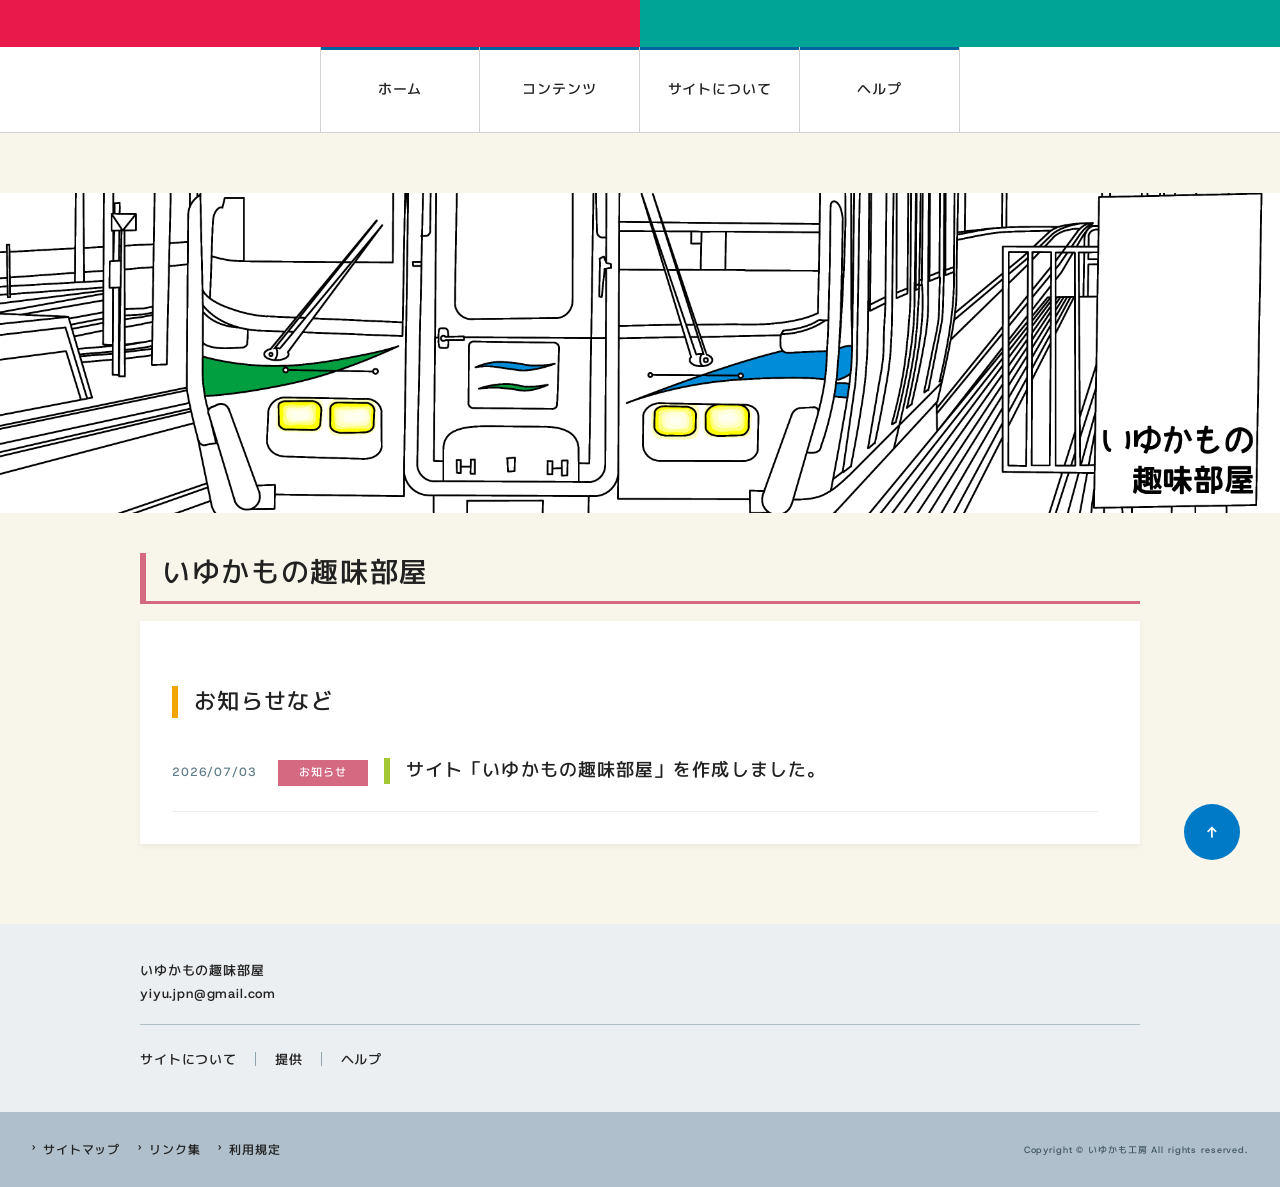
<file: index-NiShitaiYatsu.html>
<!DOCTYPE html>
<html lang="ja">
<head>
  <meta http-equiv="Content-Type" content="text/html;charset=utf-8" />
  <meta http-equiv="Content-Style-Type" content="text/css" />
  <meta http-equiv="Content-Script-Type" content="text/javascript" />
  <meta name="viewport" content="width=device-width, initial-scale=1.0">
  <meta name="author" content="" />
  <meta name="description" content="" />
  <meta name="keywords" content="" />
  <link rel="icon" type="image/png" href="https://yiyu-kamo.github.io/assets/img/icon.png">
  <title>いゆかもの趣味部屋</title>
  <link rel="stylesheet" href="https://yiyu-kamo.github.io/assets/css/style.css" type="text/css">
  </head>
  <body>
  <div id="container">
    <header id="header">
      <div class="header-top">
        <div class="catchcopy-left"></div>
        <div class="catchcopy-right"></div>
      </div>
      <div class="header-bottom">
        <div class="box">
          <ul class="gnav">
            <li><a href="https://yiyu-kamo.github.io/">ホーム</a></li>
            <li><a href="https://yiyu-kamo.github.io/contents/">コンテンツ</a></li>
            <li><a href="https://yiyu-kamo.github.io/about/">サイトについて</a></li>
            <li><a href="https://yiyu-kamo.github.io/help/">ヘルプ</a></li>
          </ul>
        </div>
      </div>
    </header>
    <main id="main">
      <div class="main-visual">
        <img src="https://yiyu-kamo.github.io/assets/img/thumbnails_withtext.png" alt="">
      </div>
      <div class="box">
        <h1>いゆかもの趣味部屋</h1>
        <!--
        <div class="breadcrumb">
          <ol>
            <li><a href="https://yiyu-kamo.github.io/">ホーム</a></li>
            <li><a href="https://yiyu-kamo.github.io/">中間ページ</a></li>
            <li><span>現在のページ</span></li>
          </ol>
        </div>
        <nav class="subnav">
          <ul>
            <li><a href="#" style="background-color: #007ac6; color: #ffffff; border-bottom: 3px solid #00649f;">サブナビ1（現在地）</a></li>
            <li><a href="#" style="background-color: #ffffff; color: #007ac6; border-bottom: 3px solid #00649f;">サブナビ2</a></li>
            <li><a href="#" style="background-color: #ffffff; color: #007ac6; border-bottom: 3px solid #00649f;">サブナビ3</a></li>
            <li><a href="#" style="background-color: #ffffff; color: #007ac6; border-bottom: 3px solid #00649f;">サブナビ4</a></li>
          </ul>
        </nav>
        <div class="scroll-nav">
          <ul>
            <li><a href="#s01">項目1</a></li>
            <li><a href="#s02">項目2</a></li>
            <li><a href="#s03">項目3</a></li>
            <li><a href="#s04">項目4</a></li>
            <li><a href="#s05">項目5</a></li>
          </ul>
        </div>
        -->
        <section class="home-news">
          <h2 class="title">お知らせなど</h2>
          <div class="home-news-list">
            <ul>
              <!-- 
              <li>
                <p class="date">2026/07/03</p>
                <p class="category inform">お知らせ</p>
                <h3 class="news-title"><a href="https://yiyu-kamo.github.io/">サイト「いゆかもの趣味部屋」を作成しました。</a></h3>
              </li>
              <li>
                <p class="date">2026/07/03</p>
                <p class="category contents">コンテンツ情報</p>
                <h3 class="news-title"><a href="https://yiyu-kamo.github.io/">サイト「いゆかもの趣味部屋」を作成しました。</a></h3>
              </li>
              <li>
                <p class="date">2026/07/03</p>
                <p class="category notice">お願い</p>
                <h3 class="news-title"><a href="https://yiyu-kamo.github.io/">サイト「いゆかもの趣味部屋」を作成しました。</a></h3>
              </li>
              <li>
                <p class="date">2026/06/10</p>
                <p class="category other">その他</p>
                <h3 class="news-title"><a href="#">サンプルイベントタイトル</a></h3>
              </li>
              -->
              <li>
                <p class="date">2026/07/03</p>
                <p class="category inform">お知らせ</p>
                <h3 class="news-title"><a href="https://yiyu-kamo.github.io/">サイト「いゆかもの趣味部屋」を作成しました。</a></h3>
              </li>
            </ul>
          </div>
        </section>
        <!--
        <div class="intro">
          <p>ここにページ全体のリード文（イントロ文）が入ります。背景は白、左側にアクセントカラーのボーダーが付きます。</p>
        </div>
        <p>ここに本文が入ります。背景色はベージュ(#f8f5eb)です。</p>
        <h2>H2: セクション見出し</h2>
        <p>セクションの説明文がここに入ります。</p>
        <h3>H3: 小見出し</h3>
        <p>さらに細かい内容の説明です。</p>
        <h4>H4: 補足見出し</h4>
        <p>補足情報や注釈などに使用します。</p>
        <section id="s01" class="company-block">
          <h2 class="second-title">second-title: セクション見出し</h2>
          <div class="inner">
            <p>company-block内のinner要素です。カードと同じ白背景・影付きのスタイルで本文を囲みます。<br>second-titleはボタンサンプルと同じ配色（h3のアクセントカラー）を使用しています。</p>
          </div>
        </section>
        <section id="s02" class="company-block">
          <h2 class="second-title">second-title: テーブルサンプル</h2>
          <div class="inner">
            <table class="table block-table">
              <tbody>
                <tr>
                  <th>項目名1</th>
                  <td>ここに説明文が入ります。tbody内の各行はボーダーで区切られます。</td>
                </tr>
                <tr>
                  <th>項目名2</th>
                  <td>
                    <h3 class="title">小見出しサンプル</h3>
                    <p class="description">補足説明のサンプルテキストです。</p>
                  </td>
                </tr>
                <tr>
                  <th>項目名3</th>
                  <td>ここに説明文が入ります。</td>
                </tr>
              </tbody>
            </table>
          </div>
        </section>
        <div class="card">
          <h3 style="margin-top:0;">ボタンサンプル</h3>
          <div class="btn-unit">
            <a href="#" class="btn-face">標準ボタン</a>
            <div class="btn-accent"></div>
          </div>
          <div class="btn-unit">
            <a href="#" class="btn-face btn-face--solid">塗りつぶし版</a>
            <div class="btn-accent"></div>
          </div>
          <div class="btn-unit">
            <a href="#" class="btn-face">
              <img src="https://placehold.co/20x20/007ac6/ffffff.png" alt="">
              画像入りボタン
            </a>
            <div class="btn-accent"></div>
          </div>
        </div>
        -->
      </div>
    </main>
    <footer id="footer">
      <div class="footer-top">
        <div class="box">
          <div class="footer-info">
            <div class="address">
              <p>いゆかもの趣味部屋</p>
              <address>yiyu.jpn@gmail.com</address>
            </div>
          </div>
          <ul class="fnav-top">
            <li><a href="https://yiyu-kamo.github.io/about/">サイトについて</a></li>
            <li><a href="https://yiyu-kamo.github.io/provide/">提供</a></li>
            <li><a href="https://yiyu-kamo.github.io/help/">ヘルプ</a></li>
          </ul>
        </div>
      </div>
      <div class="footer-bottom">
        <ul class="fnav-bottom">
          <li><a href="https://yiyu-kamo.github.io/sitemap/">サイトマップ</a></li>
          <li><a href="https://yiyu-kamo.github.io/link/">リンク集</a></li>
          <li><a href="https://yiyu-kamo.github.io/terms/">利用規定</a></li>
        </ul>
        <p class="copyright"><small>Copyright © いゆかも工房 All rights reserved.</small></p>
      </div>
    </footer>
    <div class="pagetop"><a href="#header">↑</a></div>
  </div>
</body>
</html>
</file>
